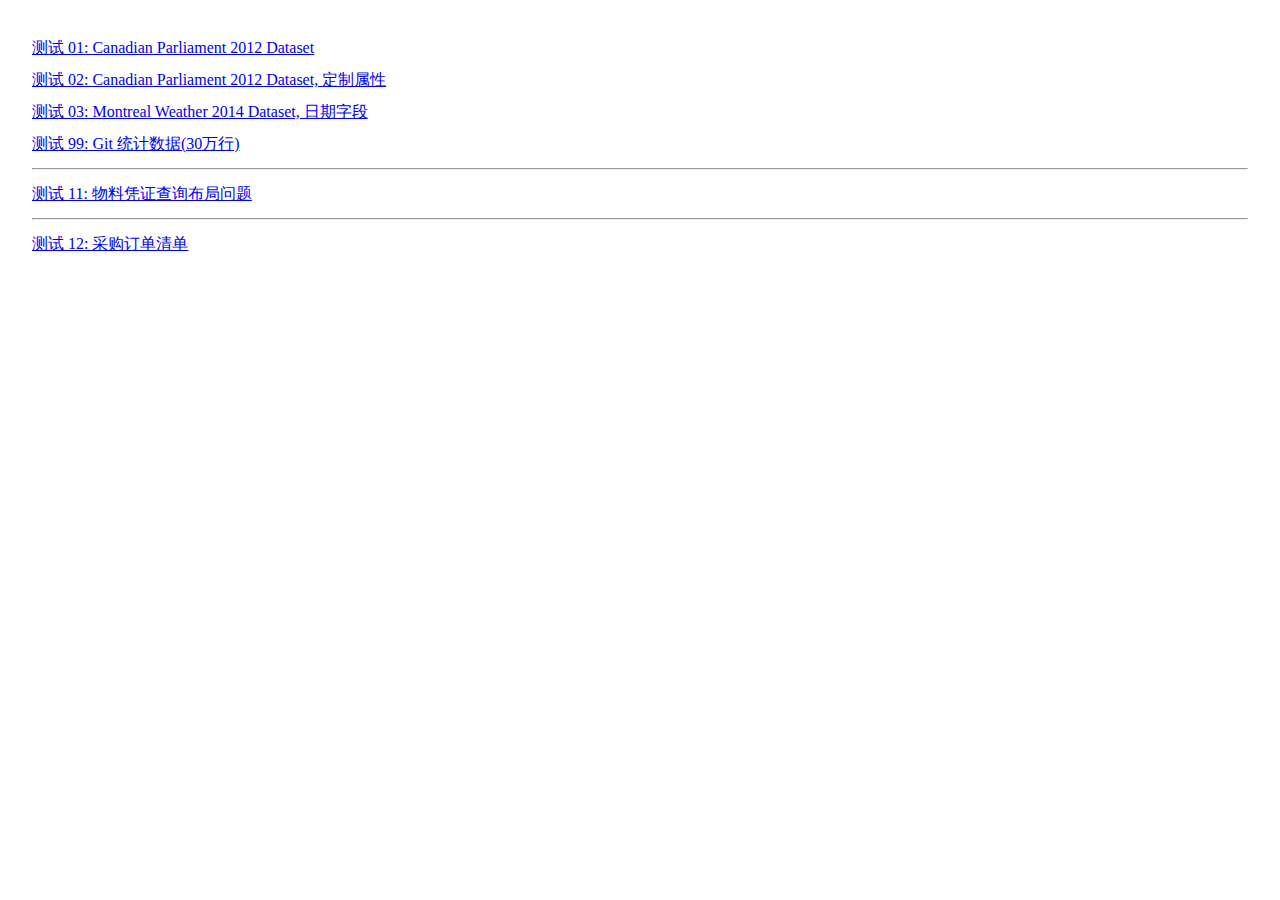
<file: index.html>
<!DOCTYPE html>
<html>
  <head>
    <meta http-equiv="X-UA-Compatible" content="IE=edge" />
    <title>透视表测试 ...</title>
    <meta http-equiv="Content-type" content="text/html; charset=utf-8" />
    
    <script type="text/javascript" src="./app/opener.js" charset="utf-8"></script>
    
    <style>
      body {
        font-family: Verdana;
        font-size: 16px;
        line-height: 32px;
        margin: 32px;
      }
    </style>
    
    <script>
	window._doTest01 = function(){
		PivotTable.open("./app", { 
			fileUrl: "../test-data/mps.csv",	/*注意: 这里需要与 app.html 对应的相对路径*/
			tableKey: "Test01",
			tableCaption: "Canadian Parliament 2012 Dataset"
		});
	};
	window._doTest02 = function(){
		PivotTable.open("./app", { 
			fileUrl: "../test-data/mps.csv",	/*注意: 这里需要与 app.html 对应的相对路径*/
			tableKey: "Test02",
			tableCaption: "Canadian Parliament 2012 Dataset",
			attributes: {
				renderer: "Heatmap",
				fields: {cols: ["Gender"], rows: ["Province", "Party"]},
				aggregator: {name: "平均值", vals: ["Age"]}
			}
		});
	};
	window._doTest03 = function(){
		PivotTable.open("./app", { 
			fileUrl: "../test-data/montreal_2014.csv",	/*注意: 这里需要与 app.html 对应的相对路径*/
			tableKey: "Test03",
			tableCaption: "Montreal Weather 2014 Dataset",
			attributes: {
				dateFields: ["Date"],
				renderer: "Heatmap",
				fields: {cols: ["Date@季度"], rows: ["Date@年"]},
				// fields: {cols: [], rows: []},
				aggregator: {
					name: "平均值",
					vals: ["Min Temp (C)", "Max Temp (C)"]
				},
				decimalFields:["Max Temp (C)", "Min Temp (C)", "Mean Temp (C)", "Total Rain (mm)", "Total Snow (cm)"]
				// aggregator: {name: "求和", vals: ["Min Temp (C)", "Max Temp (C)"]}
			}
		});
	};

	window._doTest11 = function(){
		PivotTable.open("./app", { 
			fileUrl: "../test-data/test11.csv",	/*注意: 这里需要与 app.html 对应的相对路径*/888
			tableKey: "Test11",
			tableCaption: "物料凭证查询布局问题",
			attributes: {
				renderer: "Table",
				fields: {cols: ["物料组", "方向"], rows: ["移动类型"]},
				aggregator: {name: "Sum", vals: ["物料", "方向"]}
			}			
		});
	};

	window._doTest99 = function(){
		PivotTable.open("./app", { 
			fileUrl: "../test-data/git-stat.csv",	/*注意: 这里需要与 app.html 对应的相对路径*/
			tableKey: "Test99",
			tableCaption: "Git 统计数据(30万行)",
			attributes: {
				dateFields: ["提交时间"],
				renderer: "Heatmap",
				fields: {cols: ["提交时间@星期"], rows: ["提交时间@年", "产品", "Repo"]},
				aggregator: {name: "Sum", vals: ["工作量", "文件数"]},
				decimalFields:[{name: "工作量", fmt: "0.000"}, {name: "文件数", fmt: "0.00"}],
				loadLastConfig: false
			}			
		});
	};
	
		window._doTest12 = function(){
		PivotTable.open("./app", { 
			fileUrl: "../test-data/test12.csv",	/*注意: 这里需要与 app.html 对应的相对路径*/
			tableKey: "Test12",
			tableCaption: "采购订单清单",
			attributes: {
				renderer: "Table",
				fields: {cols: ["单据状态"], rows: ["单据类型","工厂"]},
				aggregator: {name: "Sum", vals: []},
				decimalFields:[{name: "QTYIn", fmt: "0.0"}, {name: "收货金额", fmt: "0.0000"}]
				// decimalFields:["QTYIn", {name: "收货金额", fmt: "0.00"}]
				// decimalFields:["QTYIn", {name: "收货金额"}]
				// decimalFields:["QTYIn", "MoneyIn"]
				// decimalFields:[{name: "收货数量", fmt: "0.000"}, {name: "收货金额", fmt: "0.00"}]
				// decimalFields:["收货数量", "收货金额"]
			}
		});
	};
	</script>
  </head>
  <body>
    <a href="javascript:_doTest01()">测试 01: Canadian Parliament 2012 Dataset</a><br/>
    <a href="javascript:_doTest02()">测试 02: Canadian Parliament 2012 Dataset, 定制属性</a><br/>
    <a href="javascript:_doTest03()">测试 03: Montreal Weather 2014 Dataset, 日期字段</a><br/>
	<a href="javascript:_doTest99()">测试 99: Git 统计数据(30万行)</a><br/>
    <hr/>
    <a href="javascript:_doTest11()">测试 11: 物料凭证查询布局问题</a><br/>
    <hr/>
	<a href="javascript:_doTest12()">测试 12: 采购订单清单</a><br/>
  </body>
</html>
</file>
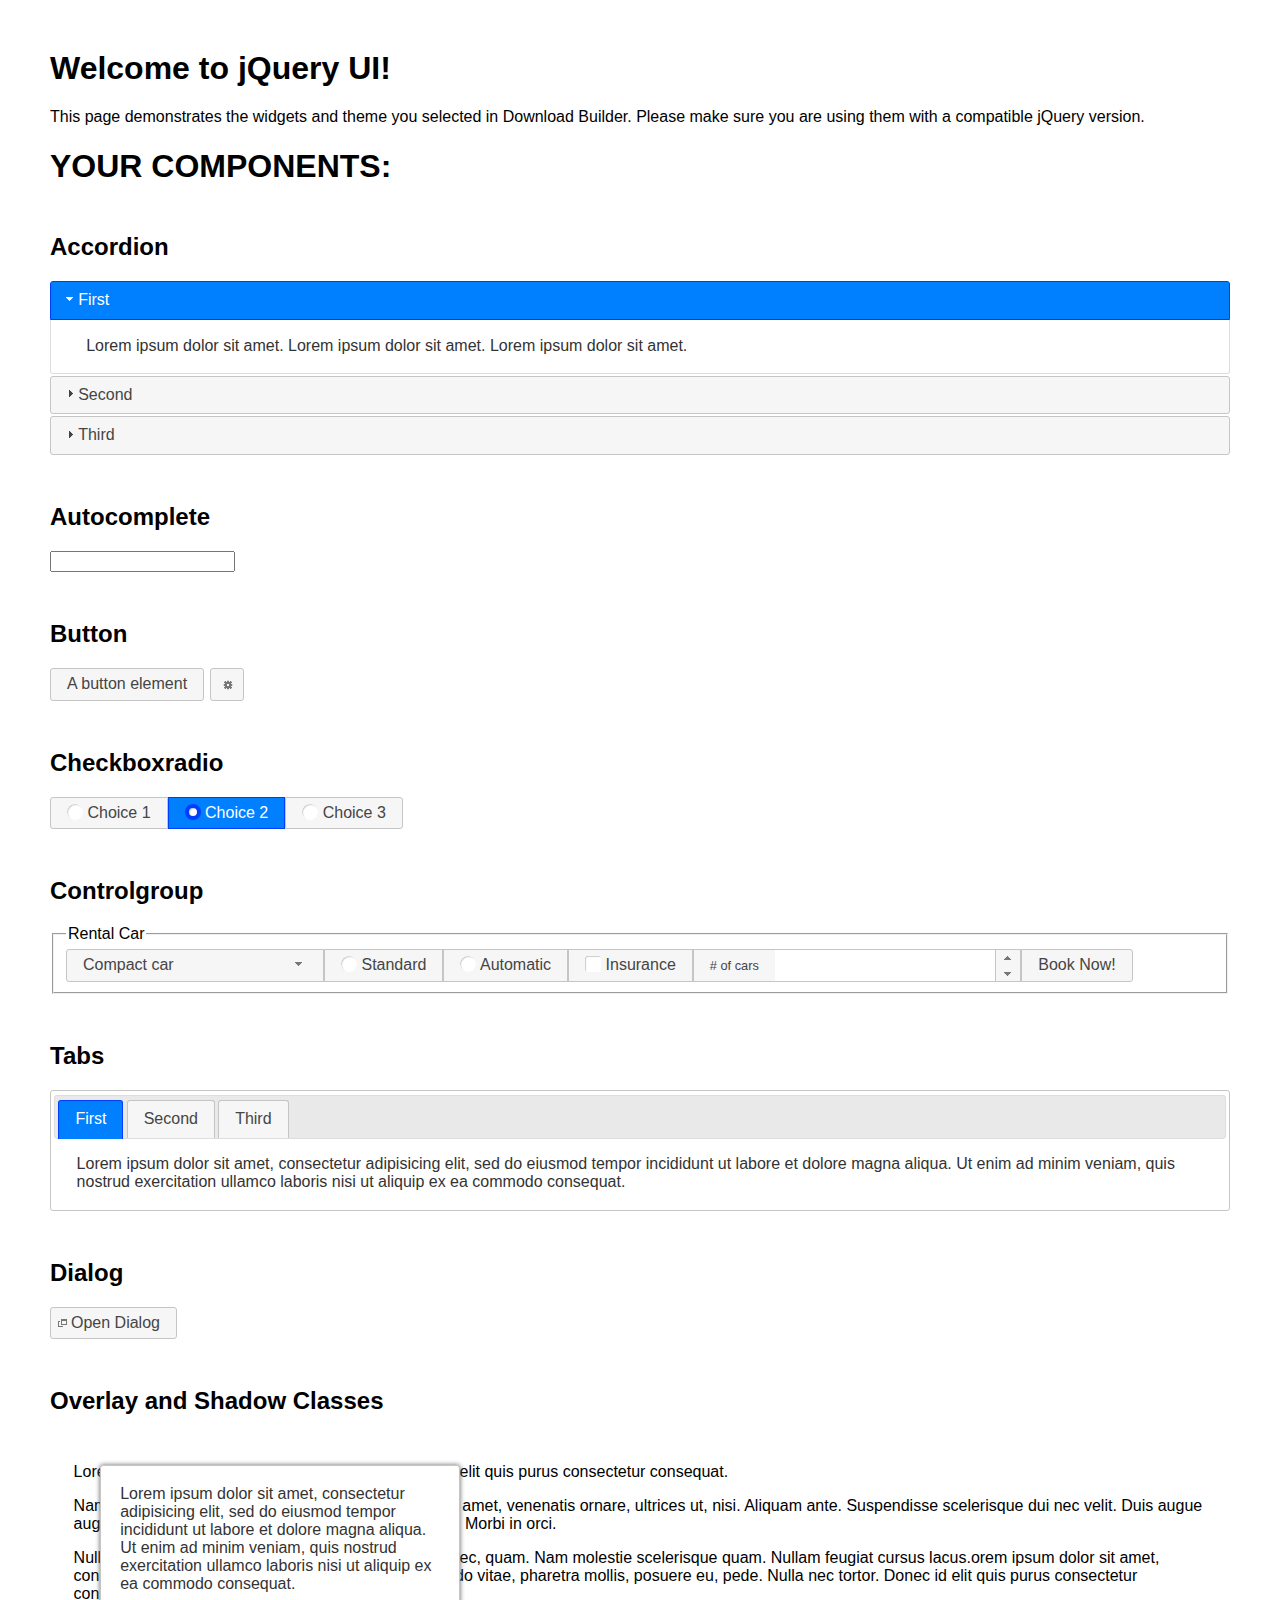
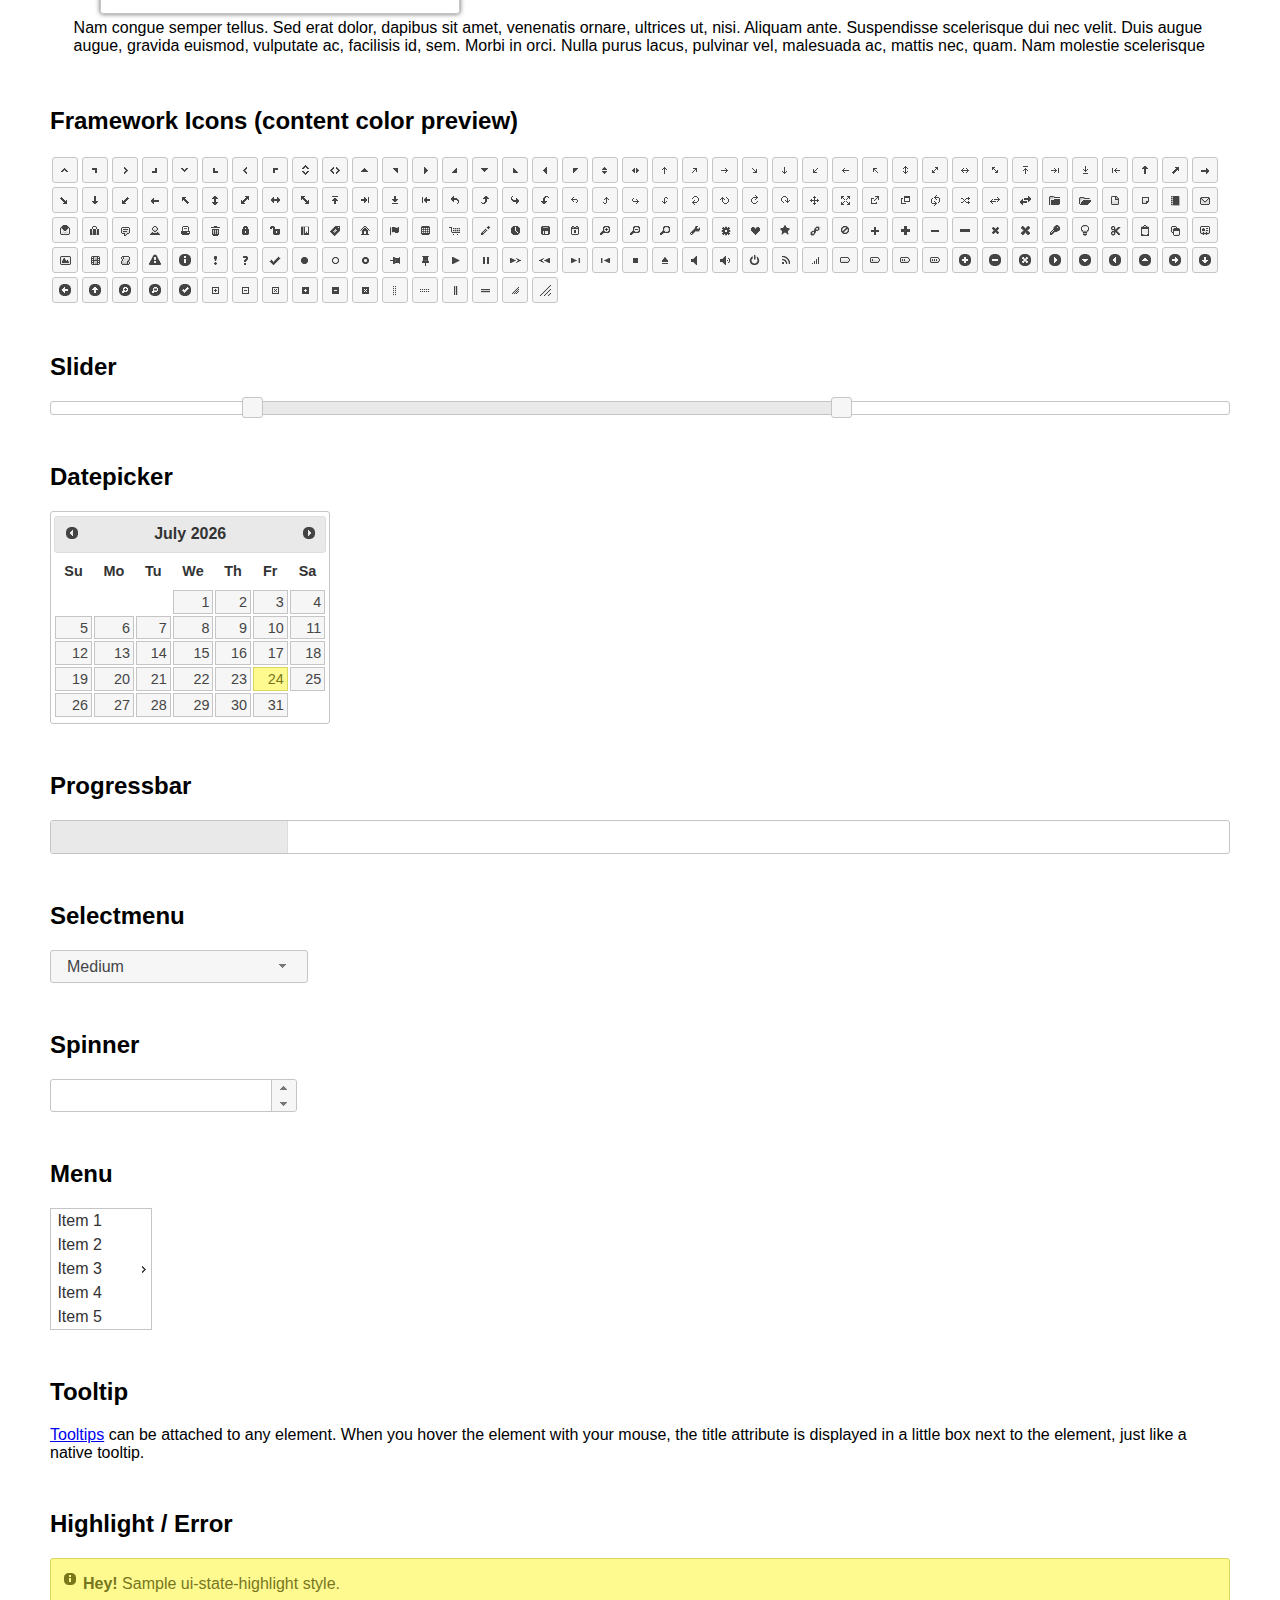
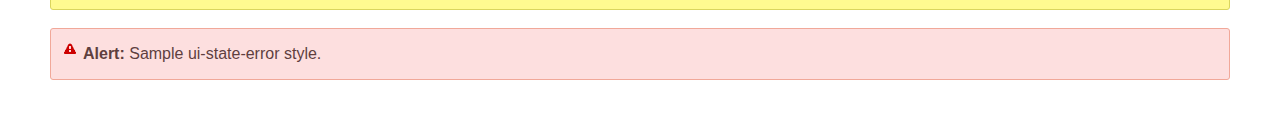
<file: libs/jquery-ui-1.12.1/index.html>
<!doctype html>
<html lang="us">
<head>
	<meta charset="utf-8">
	<title>jQuery UI Example Page</title>
	<link href="jquery-ui.css" rel="stylesheet">
	<style>
	body{
		font-family: "Trebuchet MS", sans-serif;
		margin: 50px;
	}
	.demoHeaders {
		margin-top: 2em;
	}
	#dialog-link {
		padding: .4em 1em .4em 20px;
		text-decoration: none;
		position: relative;
	}
	#dialog-link span.ui-icon {
		margin: 0 5px 0 0;
		position: absolute;
		left: .2em;
		top: 50%;
		margin-top: -8px;
	}
	#icons {
		margin: 0;
		padding: 0;
	}
	#icons li {
		margin: 2px;
		position: relative;
		padding: 4px 0;
		cursor: pointer;
		float: left;
		list-style: none;
	}
	#icons span.ui-icon {
		float: left;
		margin: 0 4px;
	}
	.fakewindowcontain .ui-widget-overlay {
		position: absolute;
	}
	select {
		width: 200px;
	}
	</style>
</head>
<body>

<h1>Welcome to jQuery UI!</h1>

<div class="ui-widget">
	<p>This page demonstrates the widgets and theme you selected in Download Builder. Please make sure you are using them with a compatible jQuery version.</p>
</div>

<h1>YOUR COMPONENTS:</h1>


<!-- Accordion -->
<h2 class="demoHeaders">Accordion</h2>
<div id="accordion">
	<h3>First</h3>
	<div>Lorem ipsum dolor sit amet. Lorem ipsum dolor sit amet. Lorem ipsum dolor sit amet.</div>
	<h3>Second</h3>
	<div>Phasellus mattis tincidunt nibh.</div>
	<h3>Third</h3>
	<div>Nam dui erat, auctor a, dignissim quis.</div>
</div>



<!-- Autocomplete -->
<h2 class="demoHeaders">Autocomplete</h2>
<div>
	<input id="autocomplete" title="type &quot;a&quot;">
</div>



<!-- Button -->
<h2 class="demoHeaders">Button</h2>
<button id="button">A button element</button>
<button id="button-icon">An icon-only button</button>



<!-- Checkboxradio -->
<h2 class="demoHeaders">Checkboxradio</h2>
<form style="margin-top: 1em;">
	<div id="radioset">
		<input type="radio" id="radio1" name="radio"><label for="radio1">Choice 1</label>
		<input type="radio" id="radio2" name="radio" checked="checked"><label for="radio2">Choice 2</label>
		<input type="radio" id="radio3" name="radio"><label for="radio3">Choice 3</label>
	</div>
</form>



<!-- Controlgroup -->
<h2 class="demoHeaders">Controlgroup</h2>
<fieldset>
	<legend>Rental Car</legend>
	<div id="controlgroup">
		<select id="car-type">
			<option>Compact car</option>
			<option>Midsize car</option>
			<option>Full size car</option>
			<option>SUV</option>
			<option>Luxury</option>
			<option>Truck</option>
			<option>Van</option>
		</select>
		<label for="transmission-standard">Standard</label>
		<input type="radio" name="transmission" id="transmission-standard">
		<label for="transmission-automatic">Automatic</label>
		<input type="radio" name="transmission" id="transmission-automatic">
		<label for="insurance">Insurance</label>
		<input type="checkbox" name="insurance" id="insurance">
		<label for="horizontal-spinner" class="ui-controlgroup-label"># of cars</label>
		<input id="horizontal-spinner" class="ui-spinner-input">
		<button>Book Now!</button>
	</div>
</fieldset>



<!-- Tabs -->
<h2 class="demoHeaders">Tabs</h2>
<div id="tabs">
	<ul>
		<li><a href="#tabs-1">First</a></li>
		<li><a href="#tabs-2">Second</a></li>
		<li><a href="#tabs-3">Third</a></li>
	</ul>
	<div id="tabs-1">Lorem ipsum dolor sit amet, consectetur adipisicing elit, sed do eiusmod tempor incididunt ut labore et dolore magna aliqua. Ut enim ad minim veniam, quis nostrud exercitation ullamco laboris nisi ut aliquip ex ea commodo consequat.</div>
	<div id="tabs-2">Phasellus mattis tincidunt nibh. Cras orci urna, blandit id, pretium vel, aliquet ornare, felis. Maecenas scelerisque sem non nisl. Fusce sed lorem in enim dictum bibendum.</div>
	<div id="tabs-3">Nam dui erat, auctor a, dignissim quis, sollicitudin eu, felis. Pellentesque nisi urna, interdum eget, sagittis et, consequat vestibulum, lacus. Mauris porttitor ullamcorper augue.</div>
</div>



<h2 class="demoHeaders">Dialog</h2>
<p>
	<button id="dialog-link" class="ui-button ui-corner-all ui-widget">
		<span class="ui-icon ui-icon-newwin"></span>Open Dialog
	</button>
</p>

<h2 class="demoHeaders">Overlay and Shadow Classes</h2>
<div style="position: relative; width: 96%; height: 200px; padding:1% 2%; overflow:hidden;" class="fakewindowcontain">
	<p>Lorem ipsum dolor sit amet,  Nulla nec tortor. Donec id elit quis purus consectetur consequat. </p><p>Nam congue semper tellus. Sed erat dolor, dapibus sit amet, venenatis ornare, ultrices ut, nisi. Aliquam ante. Suspendisse scelerisque dui nec velit. Duis augue augue, gravida euismod, vulputate ac, facilisis id, sem. Morbi in orci. </p><p>Nulla purus lacus, pulvinar vel, malesuada ac, mattis nec, quam. Nam molestie scelerisque quam. Nullam feugiat cursus lacus.orem ipsum dolor sit amet, consectetur adipiscing elit. Donec libero risus, commodo vitae, pharetra mollis, posuere eu, pede. Nulla nec tortor. Donec id elit quis purus consectetur consequat. </p><p>Nam congue semper tellus. Sed erat dolor, dapibus sit amet, venenatis ornare, ultrices ut, nisi. Aliquam ante. Suspendisse scelerisque dui nec velit. Duis augue augue, gravida euismod, vulputate ac, facilisis id, sem. Morbi in orci. Nulla purus lacus, pulvinar vel, malesuada ac, mattis nec, quam. Nam molestie scelerisque quam. </p><p>Nullam feugiat cursus lacus.orem ipsum dolor sit amet, consectetur adipiscing elit. Donec libero risus, commodo vitae, pharetra mollis, posuere eu, pede. Nulla nec tortor. Donec id elit quis purus consectetur consequat. Nam congue semper tellus. Sed erat dolor, dapibus sit amet, venenatis ornare, ultrices ut, nisi. Aliquam ante. </p><p>Suspendisse scelerisque dui nec velit. Duis augue augue, gravida euismod, vulputate ac, facilisis id, sem. Morbi in orci. Nulla purus lacus, pulvinar vel, malesuada ac, mattis nec, quam. Nam molestie scelerisque quam. Nullam feugiat cursus lacus.orem ipsum dolor sit amet, consectetur adipiscing elit. Donec libero risus, commodo vitae, pharetra mollis, posuere eu, pede. Nulla nec tortor. Donec id elit quis purus consectetur consequat. Nam congue semper tellus. Sed erat dolor, dapibus sit amet, venenatis ornare, ultrices ut, nisi. </p>

	<!-- ui-dialog -->
	<div class="ui-widget-overlay ui-front"></div>
	<div style="position: absolute; width: 320px; left: 50px; top: 30px; padding: 1.2em" class="ui-widget ui-front ui-widget-content ui-corner-all ui-widget-shadow">
		Lorem ipsum dolor sit amet, consectetur adipisicing elit, sed do eiusmod tempor incididunt ut labore et dolore magna aliqua. Ut enim ad minim veniam, quis nostrud exercitation ullamco laboris nisi ut aliquip ex ea commodo consequat.
	</div>

</div>

<!-- ui-dialog -->
<div id="dialog" title="Dialog Title">
	<p>Lorem ipsum dolor sit amet, consectetur adipisicing elit, sed do eiusmod tempor incididunt ut labore et dolore magna aliqua. Ut enim ad minim veniam, quis nostrud exercitation ullamco laboris nisi ut aliquip ex ea commodo consequat.</p>
</div>



<h2 class="demoHeaders">Framework Icons (content color preview)</h2>
<ul id="icons" class="ui-widget ui-helper-clearfix">
	<li class="ui-state-default ui-corner-all" title=".ui-icon-caret-1-n"><span class="ui-icon ui-icon-caret-1-n"></span></li>
	<li class="ui-state-default ui-corner-all" title=".ui-icon-caret-1-ne"><span class="ui-icon ui-icon-caret-1-ne"></span></li>
	<li class="ui-state-default ui-corner-all" title=".ui-icon-caret-1-e"><span class="ui-icon ui-icon-caret-1-e"></span></li>
	<li class="ui-state-default ui-corner-all" title=".ui-icon-caret-1-se"><span class="ui-icon ui-icon-caret-1-se"></span></li>
	<li class="ui-state-default ui-corner-all" title=".ui-icon-caret-1-s"><span class="ui-icon ui-icon-caret-1-s"></span></li>
	<li class="ui-state-default ui-corner-all" title=".ui-icon-caret-1-sw"><span class="ui-icon ui-icon-caret-1-sw"></span></li>
	<li class="ui-state-default ui-corner-all" title=".ui-icon-caret-1-w"><span class="ui-icon ui-icon-caret-1-w"></span></li>
	<li class="ui-state-default ui-corner-all" title=".ui-icon-caret-1-nw"><span class="ui-icon ui-icon-caret-1-nw"></span></li>
	<li class="ui-state-default ui-corner-all" title=".ui-icon-caret-2-n-s"><span class="ui-icon ui-icon-caret-2-n-s"></span></li>
	<li class="ui-state-default ui-corner-all" title=".ui-icon-caret-2-e-w"><span class="ui-icon ui-icon-caret-2-e-w"></span></li>
	<li class="ui-state-default ui-corner-all" title=".ui-icon-triangle-1-n"><span class="ui-icon ui-icon-triangle-1-n"></span></li>
	<li class="ui-state-default ui-corner-all" title=".ui-icon-triangle-1-ne"><span class="ui-icon ui-icon-triangle-1-ne"></span></li>
	<li class="ui-state-default ui-corner-all" title=".ui-icon-triangle-1-e"><span class="ui-icon ui-icon-triangle-1-e"></span></li>
	<li class="ui-state-default ui-corner-all" title=".ui-icon-triangle-1-se"><span class="ui-icon ui-icon-triangle-1-se"></span></li>
	<li class="ui-state-default ui-corner-all" title=".ui-icon-triangle-1-s"><span class="ui-icon ui-icon-triangle-1-s"></span></li>
	<li class="ui-state-default ui-corner-all" title=".ui-icon-triangle-1-sw"><span class="ui-icon ui-icon-triangle-1-sw"></span></li>
	<li class="ui-state-default ui-corner-all" title=".ui-icon-triangle-1-w"><span class="ui-icon ui-icon-triangle-1-w"></span></li>
	<li class="ui-state-default ui-corner-all" title=".ui-icon-triangle-1-nw"><span class="ui-icon ui-icon-triangle-1-nw"></span></li>
	<li class="ui-state-default ui-corner-all" title=".ui-icon-triangle-2-n-s"><span class="ui-icon ui-icon-triangle-2-n-s"></span></li>
	<li class="ui-state-default ui-corner-all" title=".ui-icon-triangle-2-e-w"><span class="ui-icon ui-icon-triangle-2-e-w"></span></li>
	<li class="ui-state-default ui-corner-all" title=".ui-icon-arrow-1-n"><span class="ui-icon ui-icon-arrow-1-n"></span></li>
	<li class="ui-state-default ui-corner-all" title=".ui-icon-arrow-1-ne"><span class="ui-icon ui-icon-arrow-1-ne"></span></li>
	<li class="ui-state-default ui-corner-all" title=".ui-icon-arrow-1-e"><span class="ui-icon ui-icon-arrow-1-e"></span></li>
	<li class="ui-state-default ui-corner-all" title=".ui-icon-arrow-1-se"><span class="ui-icon ui-icon-arrow-1-se"></span></li>
	<li class="ui-state-default ui-corner-all" title=".ui-icon-arrow-1-s"><span class="ui-icon ui-icon-arrow-1-s"></span></li>
	<li class="ui-state-default ui-corner-all" title=".ui-icon-arrow-1-sw"><span class="ui-icon ui-icon-arrow-1-sw"></span></li>
	<li class="ui-state-default ui-corner-all" title=".ui-icon-arrow-1-w"><span class="ui-icon ui-icon-arrow-1-w"></span></li>
	<li class="ui-state-default ui-corner-all" title=".ui-icon-arrow-1-nw"><span class="ui-icon ui-icon-arrow-1-nw"></span></li>
	<li class="ui-state-default ui-corner-all" title=".ui-icon-arrow-2-n-s"><span class="ui-icon ui-icon-arrow-2-n-s"></span></li>
	<li class="ui-state-default ui-corner-all" title=".ui-icon-arrow-2-ne-sw"><span class="ui-icon ui-icon-arrow-2-ne-sw"></span></li>
	<li class="ui-state-default ui-corner-all" title=".ui-icon-arrow-2-e-w"><span class="ui-icon ui-icon-arrow-2-e-w"></span></li>
	<li class="ui-state-default ui-corner-all" title=".ui-icon-arrow-2-se-nw"><span class="ui-icon ui-icon-arrow-2-se-nw"></span></li>
	<li class="ui-state-default ui-corner-all" title=".ui-icon-arrowstop-1-n"><span class="ui-icon ui-icon-arrowstop-1-n"></span></li>
	<li class="ui-state-default ui-corner-all" title=".ui-icon-arrowstop-1-e"><span class="ui-icon ui-icon-arrowstop-1-e"></span></li>
	<li class="ui-state-default ui-corner-all" title=".ui-icon-arrowstop-1-s"><span class="ui-icon ui-icon-arrowstop-1-s"></span></li>
	<li class="ui-state-default ui-corner-all" title=".ui-icon-arrowstop-1-w"><span class="ui-icon ui-icon-arrowstop-1-w"></span></li>
	<li class="ui-state-default ui-corner-all" title=".ui-icon-arrowthick-1-n"><span class="ui-icon ui-icon-arrowthick-1-n"></span></li>
	<li class="ui-state-default ui-corner-all" title=".ui-icon-arrowthick-1-ne"><span class="ui-icon ui-icon-arrowthick-1-ne"></span></li>
	<li class="ui-state-default ui-corner-all" title=".ui-icon-arrowthick-1-e"><span class="ui-icon ui-icon-arrowthick-1-e"></span></li>
	<li class="ui-state-default ui-corner-all" title=".ui-icon-arrowthick-1-se"><span class="ui-icon ui-icon-arrowthick-1-se"></span></li>
	<li class="ui-state-default ui-corner-all" title=".ui-icon-arrowthick-1-s"><span class="ui-icon ui-icon-arrowthick-1-s"></span></li>
	<li class="ui-state-default ui-corner-all" title=".ui-icon-arrowthick-1-sw"><span class="ui-icon ui-icon-arrowthick-1-sw"></span></li>
	<li class="ui-state-default ui-corner-all" title=".ui-icon-arrowthick-1-w"><span class="ui-icon ui-icon-arrowthick-1-w"></span></li>
	<li class="ui-state-default ui-corner-all" title=".ui-icon-arrowthick-1-nw"><span class="ui-icon ui-icon-arrowthick-1-nw"></span></li>
	<li class="ui-state-default ui-corner-all" title=".ui-icon-arrowthick-2-n-s"><span class="ui-icon ui-icon-arrowthick-2-n-s"></span></li>
	<li class="ui-state-default ui-corner-all" title=".ui-icon-arrowthick-2-ne-sw"><span class="ui-icon ui-icon-arrowthick-2-ne-sw"></span></li>
	<li class="ui-state-default ui-corner-all" title=".ui-icon-arrowthick-2-e-w"><span class="ui-icon ui-icon-arrowthick-2-e-w"></span></li>
	<li class="ui-state-default ui-corner-all" title=".ui-icon-arrowthick-2-se-nw"><span class="ui-icon ui-icon-arrowthick-2-se-nw"></span></li>
	<li class="ui-state-default ui-corner-all" title=".ui-icon-arrowthickstop-1-n"><span class="ui-icon ui-icon-arrowthickstop-1-n"></span></li>
	<li class="ui-state-default ui-corner-all" title=".ui-icon-arrowthickstop-1-e"><span class="ui-icon ui-icon-arrowthickstop-1-e"></span></li>
	<li class="ui-state-default ui-corner-all" title=".ui-icon-arrowthickstop-1-s"><span class="ui-icon ui-icon-arrowthickstop-1-s"></span></li>
	<li class="ui-state-default ui-corner-all" title=".ui-icon-arrowthickstop-1-w"><span class="ui-icon ui-icon-arrowthickstop-1-w"></span></li>
	<li class="ui-state-default ui-corner-all" title=".ui-icon-arrowreturnthick-1-w"><span class="ui-icon ui-icon-arrowreturnthick-1-w"></span></li>
	<li class="ui-state-default ui-corner-all" title=".ui-icon-arrowreturnthick-1-n"><span class="ui-icon ui-icon-arrowreturnthick-1-n"></span></li>
	<li class="ui-state-default ui-corner-all" title=".ui-icon-arrowreturnthick-1-e"><span class="ui-icon ui-icon-arrowreturnthick-1-e"></span></li>
	<li class="ui-state-default ui-corner-all" title=".ui-icon-arrowreturnthick-1-s"><span class="ui-icon ui-icon-arrowreturnthick-1-s"></span></li>
	<li class="ui-state-default ui-corner-all" title=".ui-icon-arrowreturn-1-w"><span class="ui-icon ui-icon-arrowreturn-1-w"></span></li>
	<li class="ui-state-default ui-corner-all" title=".ui-icon-arrowreturn-1-n"><span class="ui-icon ui-icon-arrowreturn-1-n"></span></li>
	<li class="ui-state-default ui-corner-all" title=".ui-icon-arrowreturn-1-e"><span class="ui-icon ui-icon-arrowreturn-1-e"></span></li>
	<li class="ui-state-default ui-corner-all" title=".ui-icon-arrowreturn-1-s"><span class="ui-icon ui-icon-arrowreturn-1-s"></span></li>
	<li class="ui-state-default ui-corner-all" title=".ui-icon-arrowrefresh-1-w"><span class="ui-icon ui-icon-arrowrefresh-1-w"></span></li>
	<li class="ui-state-default ui-corner-all" title=".ui-icon-arrowrefresh-1-n"><span class="ui-icon ui-icon-arrowrefresh-1-n"></span></li>
	<li class="ui-state-default ui-corner-all" title=".ui-icon-arrowrefresh-1-e"><span class="ui-icon ui-icon-arrowrefresh-1-e"></span></li>
	<li class="ui-state-default ui-corner-all" title=".ui-icon-arrowrefresh-1-s"><span class="ui-icon ui-icon-arrowrefresh-1-s"></span></li>
	<li class="ui-state-default ui-corner-all" title=".ui-icon-arrow-4"><span class="ui-icon ui-icon-arrow-4"></span></li>
	<li class="ui-state-default ui-corner-all" title=".ui-icon-arrow-4-diag"><span class="ui-icon ui-icon-arrow-4-diag"></span></li>
	<li class="ui-state-default ui-corner-all" title=".ui-icon-extlink"><span class="ui-icon ui-icon-extlink"></span></li>
	<li class="ui-state-default ui-corner-all" title=".ui-icon-newwin"><span class="ui-icon ui-icon-newwin"></span></li>
	<li class="ui-state-default ui-corner-all" title=".ui-icon-refresh"><span class="ui-icon ui-icon-refresh"></span></li>
	<li class="ui-state-default ui-corner-all" title=".ui-icon-shuffle"><span class="ui-icon ui-icon-shuffle"></span></li>
	<li class="ui-state-default ui-corner-all" title=".ui-icon-transfer-e-w"><span class="ui-icon ui-icon-transfer-e-w"></span></li>
	<li class="ui-state-default ui-corner-all" title=".ui-icon-transferthick-e-w"><span class="ui-icon ui-icon-transferthick-e-w"></span></li>
	<li class="ui-state-default ui-corner-all" title=".ui-icon-folder-collapsed"><span class="ui-icon ui-icon-folder-collapsed"></span></li>
	<li class="ui-state-default ui-corner-all" title=".ui-icon-folder-open"><span class="ui-icon ui-icon-folder-open"></span></li>
	<li class="ui-state-default ui-corner-all" title=".ui-icon-document"><span class="ui-icon ui-icon-document"></span></li>
	<li class="ui-state-default ui-corner-all" title=".ui-icon-document-b"><span class="ui-icon ui-icon-document-b"></span></li>
	<li class="ui-state-default ui-corner-all" title=".ui-icon-note"><span class="ui-icon ui-icon-note"></span></li>
	<li class="ui-state-default ui-corner-all" title=".ui-icon-mail-closed"><span class="ui-icon ui-icon-mail-closed"></span></li>
	<li class="ui-state-default ui-corner-all" title=".ui-icon-mail-open"><span class="ui-icon ui-icon-mail-open"></span></li>
	<li class="ui-state-default ui-corner-all" title=".ui-icon-suitcase"><span class="ui-icon ui-icon-suitcase"></span></li>
	<li class="ui-state-default ui-corner-all" title=".ui-icon-comment"><span class="ui-icon ui-icon-comment"></span></li>
	<li class="ui-state-default ui-corner-all" title=".ui-icon-person"><span class="ui-icon ui-icon-person"></span></li>
	<li class="ui-state-default ui-corner-all" title=".ui-icon-print"><span class="ui-icon ui-icon-print"></span></li>
	<li class="ui-state-default ui-corner-all" title=".ui-icon-trash"><span class="ui-icon ui-icon-trash"></span></li>
	<li class="ui-state-default ui-corner-all" title=".ui-icon-locked"><span class="ui-icon ui-icon-locked"></span></li>
	<li class="ui-state-default ui-corner-all" title=".ui-icon-unlocked"><span class="ui-icon ui-icon-unlocked"></span></li>
	<li class="ui-state-default ui-corner-all" title=".ui-icon-bookmark"><span class="ui-icon ui-icon-bookmark"></span></li>
	<li class="ui-state-default ui-corner-all" title=".ui-icon-tag"><span class="ui-icon ui-icon-tag"></span></li>
	<li class="ui-state-default ui-corner-all" title=".ui-icon-home"><span class="ui-icon ui-icon-home"></span></li>
	<li class="ui-state-default ui-corner-all" title=".ui-icon-flag"><span class="ui-icon ui-icon-flag"></span></li>
	<li class="ui-state-default ui-corner-all" title=".ui-icon-calculator"><span class="ui-icon ui-icon-calculator"></span></li>
	<li class="ui-state-default ui-corner-all" title=".ui-icon-cart"><span class="ui-icon ui-icon-cart"></span></li>
	<li class="ui-state-default ui-corner-all" title=".ui-icon-pencil"><span class="ui-icon ui-icon-pencil"></span></li>
	<li class="ui-state-default ui-corner-all" title=".ui-icon-clock"><span class="ui-icon ui-icon-clock"></span></li>
	<li class="ui-state-default ui-corner-all" title=".ui-icon-disk"><span class="ui-icon ui-icon-disk"></span></li>
	<li class="ui-state-default ui-corner-all" title=".ui-icon-calendar"><span class="ui-icon ui-icon-calendar"></span></li>
	<li class="ui-state-default ui-corner-all" title=".ui-icon-zoomin"><span class="ui-icon ui-icon-zoomin"></span></li>
	<li class="ui-state-default ui-corner-all" title=".ui-icon-zoomout"><span class="ui-icon ui-icon-zoomout"></span></li>
	<li class="ui-state-default ui-corner-all" title=".ui-icon-search"><span class="ui-icon ui-icon-search"></span></li>
	<li class="ui-state-default ui-corner-all" title=".ui-icon-wrench"><span class="ui-icon ui-icon-wrench"></span></li>
	<li class="ui-state-default ui-corner-all" title=".ui-icon-gear"><span class="ui-icon ui-icon-gear"></span></li>
	<li class="ui-state-default ui-corner-all" title=".ui-icon-heart"><span class="ui-icon ui-icon-heart"></span></li>
	<li class="ui-state-default ui-corner-all" title=".ui-icon-star"><span class="ui-icon ui-icon-star"></span></li>
	<li class="ui-state-default ui-corner-all" title=".ui-icon-link"><span class="ui-icon ui-icon-link"></span></li>
	<li class="ui-state-default ui-corner-all" title=".ui-icon-cancel"><span class="ui-icon ui-icon-cancel"></span></li>
	<li class="ui-state-default ui-corner-all" title=".ui-icon-plus"><span class="ui-icon ui-icon-plus"></span></li>
	<li class="ui-state-default ui-corner-all" title=".ui-icon-plusthick"><span class="ui-icon ui-icon-plusthick"></span></li>
	<li class="ui-state-default ui-corner-all" title=".ui-icon-minus"><span class="ui-icon ui-icon-minus"></span></li>
	<li class="ui-state-default ui-corner-all" title=".ui-icon-minusthick"><span class="ui-icon ui-icon-minusthick"></span></li>
	<li class="ui-state-default ui-corner-all" title=".ui-icon-close"><span class="ui-icon ui-icon-close"></span></li>
	<li class="ui-state-default ui-corner-all" title=".ui-icon-closethick"><span class="ui-icon ui-icon-closethick"></span></li>
	<li class="ui-state-default ui-corner-all" title=".ui-icon-key"><span class="ui-icon ui-icon-key"></span></li>
	<li class="ui-state-default ui-corner-all" title=".ui-icon-lightbulb"><span class="ui-icon ui-icon-lightbulb"></span></li>
	<li class="ui-state-default ui-corner-all" title=".ui-icon-scissors"><span class="ui-icon ui-icon-scissors"></span></li>
	<li class="ui-state-default ui-corner-all" title=".ui-icon-clipboard"><span class="ui-icon ui-icon-clipboard"></span></li>
	<li class="ui-state-default ui-corner-all" title=".ui-icon-copy"><span class="ui-icon ui-icon-copy"></span></li>
	<li class="ui-state-default ui-corner-all" title=".ui-icon-contact"><span class="ui-icon ui-icon-contact"></span></li>
	<li class="ui-state-default ui-corner-all" title=".ui-icon-image"><span class="ui-icon ui-icon-image"></span></li>
	<li class="ui-state-default ui-corner-all" title=".ui-icon-video"><span class="ui-icon ui-icon-video"></span></li>
	<li class="ui-state-default ui-corner-all" title=".ui-icon-script"><span class="ui-icon ui-icon-script"></span></li>
	<li class="ui-state-default ui-corner-all" title=".ui-icon-alert"><span class="ui-icon ui-icon-alert"></span></li>
	<li class="ui-state-default ui-corner-all" title=".ui-icon-info"><span class="ui-icon ui-icon-info"></span></li>
	<li class="ui-state-default ui-corner-all" title=".ui-icon-notice"><span class="ui-icon ui-icon-notice"></span></li>
	<li class="ui-state-default ui-corner-all" title=".ui-icon-help"><span class="ui-icon ui-icon-help"></span></li>
	<li class="ui-state-default ui-corner-all" title=".ui-icon-check"><span class="ui-icon ui-icon-check"></span></li>
	<li class="ui-state-default ui-corner-all" title=".ui-icon-bullet"><span class="ui-icon ui-icon-bullet"></span></li>
	<li class="ui-state-default ui-corner-all" title=".ui-icon-radio-off"><span class="ui-icon ui-icon-radio-off"></span></li>
	<li class="ui-state-default ui-corner-all" title=".ui-icon-radio-on"><span class="ui-icon ui-icon-radio-on"></span></li>
	<li class="ui-state-default ui-corner-all" title=".ui-icon-pin-w"><span class="ui-icon ui-icon-pin-w"></span></li>
	<li class="ui-state-default ui-corner-all" title=".ui-icon-pin-s"><span class="ui-icon ui-icon-pin-s"></span></li>
	<li class="ui-state-default ui-corner-all" title=".ui-icon-play"><span class="ui-icon ui-icon-play"></span></li>
	<li class="ui-state-default ui-corner-all" title=".ui-icon-pause"><span class="ui-icon ui-icon-pause"></span></li>
	<li class="ui-state-default ui-corner-all" title=".ui-icon-seek-next"><span class="ui-icon ui-icon-seek-next"></span></li>
	<li class="ui-state-default ui-corner-all" title=".ui-icon-seek-prev"><span class="ui-icon ui-icon-seek-prev"></span></li>
	<li class="ui-state-default ui-corner-all" title=".ui-icon-seek-end"><span class="ui-icon ui-icon-seek-end"></span></li>
	<li class="ui-state-default ui-corner-all" title=".ui-icon-seek-first"><span class="ui-icon ui-icon-seek-first"></span></li>
	<li class="ui-state-default ui-corner-all" title=".ui-icon-stop"><span class="ui-icon ui-icon-stop"></span></li>
	<li class="ui-state-default ui-corner-all" title=".ui-icon-eject"><span class="ui-icon ui-icon-eject"></span></li>
	<li class="ui-state-default ui-corner-all" title=".ui-icon-volume-off"><span class="ui-icon ui-icon-volume-off"></span></li>
	<li class="ui-state-default ui-corner-all" title=".ui-icon-volume-on"><span class="ui-icon ui-icon-volume-on"></span></li>
	<li class="ui-state-default ui-corner-all" title=".ui-icon-power"><span class="ui-icon ui-icon-power"></span></li>
	<li class="ui-state-default ui-corner-all" title=".ui-icon-signal-diag"><span class="ui-icon ui-icon-signal-diag"></span></li>
	<li class="ui-state-default ui-corner-all" title=".ui-icon-signal"><span class="ui-icon ui-icon-signal"></span></li>
	<li class="ui-state-default ui-corner-all" title=".ui-icon-battery-0"><span class="ui-icon ui-icon-battery-0"></span></li>
	<li class="ui-state-default ui-corner-all" title=".ui-icon-battery-1"><span class="ui-icon ui-icon-battery-1"></span></li>
	<li class="ui-state-default ui-corner-all" title=".ui-icon-battery-2"><span class="ui-icon ui-icon-battery-2"></span></li>
	<li class="ui-state-default ui-corner-all" title=".ui-icon-battery-3"><span class="ui-icon ui-icon-battery-3"></span></li>
	<li class="ui-state-default ui-corner-all" title=".ui-icon-circle-plus"><span class="ui-icon ui-icon-circle-plus"></span></li>
	<li class="ui-state-default ui-corner-all" title=".ui-icon-circle-minus"><span class="ui-icon ui-icon-circle-minus"></span></li>
	<li class="ui-state-default ui-corner-all" title=".ui-icon-circle-close"><span class="ui-icon ui-icon-circle-close"></span></li>
	<li class="ui-state-default ui-corner-all" title=".ui-icon-circle-triangle-e"><span class="ui-icon ui-icon-circle-triangle-e"></span></li>
	<li class="ui-state-default ui-corner-all" title=".ui-icon-circle-triangle-s"><span class="ui-icon ui-icon-circle-triangle-s"></span></li>
	<li class="ui-state-default ui-corner-all" title=".ui-icon-circle-triangle-w"><span class="ui-icon ui-icon-circle-triangle-w"></span></li>
	<li class="ui-state-default ui-corner-all" title=".ui-icon-circle-triangle-n"><span class="ui-icon ui-icon-circle-triangle-n"></span></li>
	<li class="ui-state-default ui-corner-all" title=".ui-icon-circle-arrow-e"><span class="ui-icon ui-icon-circle-arrow-e"></span></li>
	<li class="ui-state-default ui-corner-all" title=".ui-icon-circle-arrow-s"><span class="ui-icon ui-icon-circle-arrow-s"></span></li>
	<li class="ui-state-default ui-corner-all" title=".ui-icon-circle-arrow-w"><span class="ui-icon ui-icon-circle-arrow-w"></span></li>
	<li class="ui-state-default ui-corner-all" title=".ui-icon-circle-arrow-n"><span class="ui-icon ui-icon-circle-arrow-n"></span></li>
	<li class="ui-state-default ui-corner-all" title=".ui-icon-circle-zoomin"><span class="ui-icon ui-icon-circle-zoomin"></span></li>
	<li class="ui-state-default ui-corner-all" title=".ui-icon-circle-zoomout"><span class="ui-icon ui-icon-circle-zoomout"></span></li>
	<li class="ui-state-default ui-corner-all" title=".ui-icon-circle-check"><span class="ui-icon ui-icon-circle-check"></span></li>
	<li class="ui-state-default ui-corner-all" title=".ui-icon-circlesmall-plus"><span class="ui-icon ui-icon-circlesmall-plus"></span></li>
	<li class="ui-state-default ui-corner-all" title=".ui-icon-circlesmall-minus"><span class="ui-icon ui-icon-circlesmall-minus"></span></li>
	<li class="ui-state-default ui-corner-all" title=".ui-icon-circlesmall-close"><span class="ui-icon ui-icon-circlesmall-close"></span></li>
	<li class="ui-state-default ui-corner-all" title=".ui-icon-squaresmall-plus"><span class="ui-icon ui-icon-squaresmall-plus"></span></li>
	<li class="ui-state-default ui-corner-all" title=".ui-icon-squaresmall-minus"><span class="ui-icon ui-icon-squaresmall-minus"></span></li>
	<li class="ui-state-default ui-corner-all" title=".ui-icon-squaresmall-close"><span class="ui-icon ui-icon-squaresmall-close"></span></li>
	<li class="ui-state-default ui-corner-all" title=".ui-icon-grip-dotted-vertical"><span class="ui-icon ui-icon-grip-dotted-vertical"></span></li>
	<li class="ui-state-default ui-corner-all" title=".ui-icon-grip-dotted-horizontal"><span class="ui-icon ui-icon-grip-dotted-horizontal"></span></li>
	<li class="ui-state-default ui-corner-all" title=".ui-icon-grip-solid-vertical"><span class="ui-icon ui-icon-grip-solid-vertical"></span></li>
	<li class="ui-state-default ui-corner-all" title=".ui-icon-grip-solid-horizontal"><span class="ui-icon ui-icon-grip-solid-horizontal"></span></li>
	<li class="ui-state-default ui-corner-all" title=".ui-icon-gripsmall-diagonal-se"><span class="ui-icon ui-icon-gripsmall-diagonal-se"></span></li>
	<li class="ui-state-default ui-corner-all" title=".ui-icon-grip-diagonal-se"><span class="ui-icon ui-icon-grip-diagonal-se"></span></li>
</ul>


<!-- Slider -->
<h2 class="demoHeaders">Slider</h2>
<div id="slider"></div>



<!-- Datepicker -->
<h2 class="demoHeaders">Datepicker</h2>
<div id="datepicker"></div>



<!-- Progressbar -->
<h2 class="demoHeaders">Progressbar</h2>
<div id="progressbar"></div>



<!-- Progressbar -->
<h2 class="demoHeaders">Selectmenu</h2>
<select id="selectmenu">
	<option>Slower</option>
	<option>Slow</option>
	<option selected="selected">Medium</option>
	<option>Fast</option>
	<option>Faster</option>
</select>



<!-- Spinner -->
<h2 class="demoHeaders">Spinner</h2>
<input id="spinner">



<!-- Menu -->
<h2 class="demoHeaders">Menu</h2>
<ul style="width:100px;" id="menu">
	<li><div>Item 1</div></li>
	<li><div>Item 2</div></li>
	<li><div>Item 3</div>
		<ul>
			<li><div>Item 3-1</div></li>
			<li><div>Item 3-2</div></li>
			<li><div>Item 3-3</div></li>
			<li><div>Item 3-4</div></li>
			<li><div>Item 3-5</div></li>
		</ul>
	</li>
	<li><div>Item 4</div></li>
	<li><div>Item 5</div></li>
</ul>



<!-- Tooltip -->
<h2 class="demoHeaders">Tooltip</h2>
<p id="tooltip">
	<a href="#" title="That&apos;s what this widget is">Tooltips</a> can be attached to any element. When you hover
the element with your mouse, the title attribute is displayed in a little box next to the element, just like a native tooltip.
</p>


<!-- Highlight / Error -->
<h2 class="demoHeaders">Highlight / Error</h2>
<div class="ui-widget">
	<div class="ui-state-highlight ui-corner-all" style="margin-top: 20px; padding: 0 .7em;">
		<p><span class="ui-icon ui-icon-info" style="float: left; margin-right: .3em;"></span>
		<strong>Hey!</strong> Sample ui-state-highlight style.</p>
	</div>
</div>
<br>
<div class="ui-widget">
	<div class="ui-state-error ui-corner-all" style="padding: 0 .7em;">
		<p><span class="ui-icon ui-icon-alert" style="float: left; margin-right: .3em;"></span>
		<strong>Alert:</strong> Sample ui-state-error style.</p>
	</div>
</div>

<script src="external/jquery/jquery.js"></script>
<script src="jquery-ui.js"></script>
<script>

$( "#accordion" ).accordion();



var availableTags = [
	"ActionScript",
	"AppleScript",
	"Asp",
	"BASIC",
	"C",
	"C++",
	"Clojure",
	"COBOL",
	"ColdFusion",
	"Erlang",
	"Fortran",
	"Groovy",
	"Haskell",
	"Java",
	"JavaScript",
	"Lisp",
	"Perl",
	"PHP",
	"Python",
	"Ruby",
	"Scala",
	"Scheme"
];
$( "#autocomplete" ).autocomplete({
	source: availableTags
});



$( "#button" ).button();
$( "#button-icon" ).button({
	icon: "ui-icon-gear",
	showLabel: false
});



$( "#radioset" ).buttonset();



$( "#controlgroup" ).controlgroup();



$( "#tabs" ).tabs();



$( "#dialog" ).dialog({
	autoOpen: false,
	width: 400,
	buttons: [
		{
			text: "Ok",
			click: function() {
				$( this ).dialog( "close" );
			}
		},
		{
			text: "Cancel",
			click: function() {
				$( this ).dialog( "close" );
			}
		}
	]
});

// Link to open the dialog
$( "#dialog-link" ).click(function( event ) {
	$( "#dialog" ).dialog( "open" );
	event.preventDefault();
});



$( "#datepicker" ).datepicker({
	inline: true
});



$( "#slider" ).slider({
	range: true,
	values: [ 17, 67 ]
});



$( "#progressbar" ).progressbar({
	value: 20
});



$( "#spinner" ).spinner();



$( "#menu" ).menu();



$( "#tooltip" ).tooltip();



$( "#selectmenu" ).selectmenu();


// Hover states on the static widgets
$( "#dialog-link, #icons li" ).hover(
	function() {
		$( this ).addClass( "ui-state-hover" );
	},
	function() {
		$( this ).removeClass( "ui-state-hover" );
	}
);
</script>
</body>
</html>
</file>
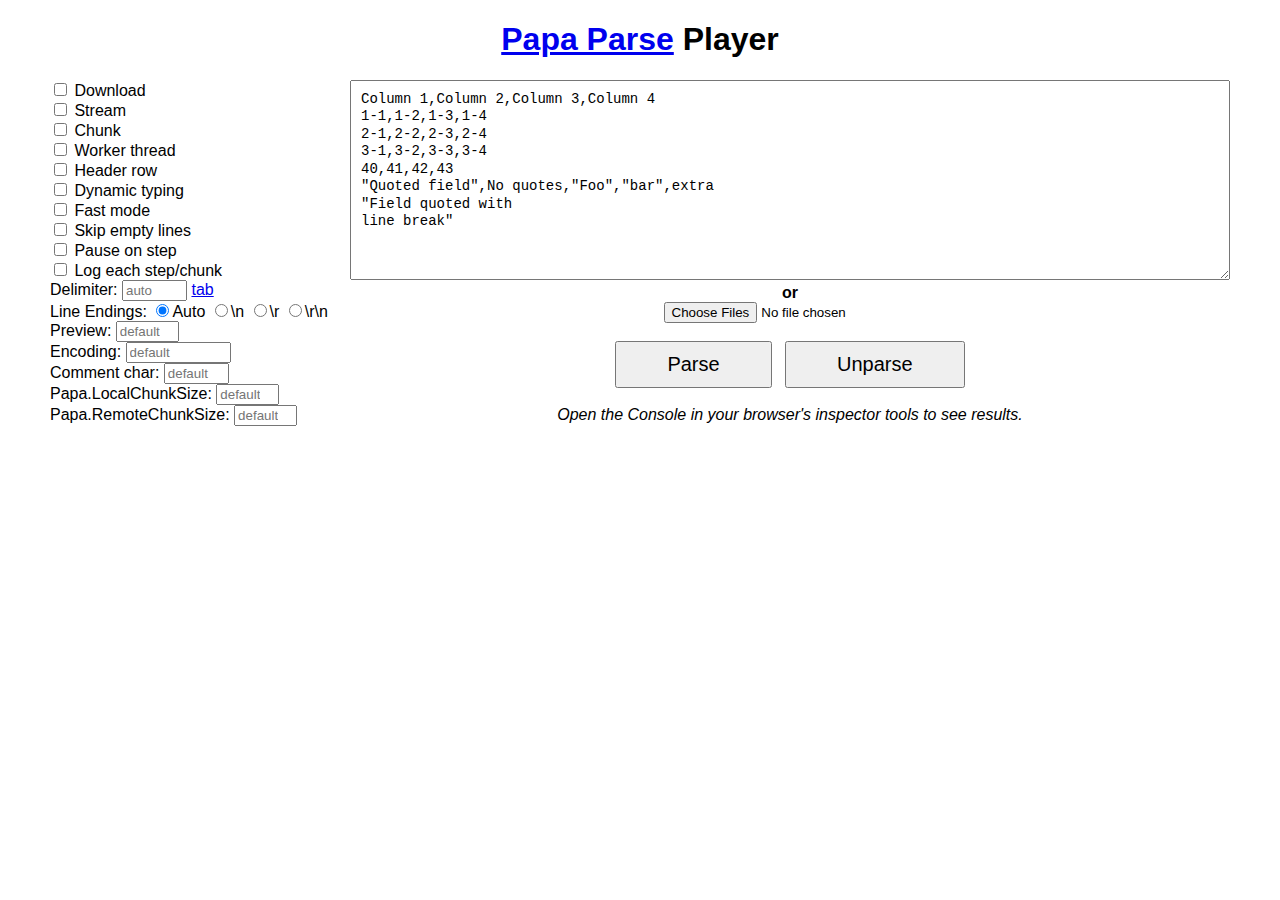
<file: libs/PapaParse-5.3.0/player/player.html>
<!DOCTYPE html>
<html>
	<head>
		<title>Papa Parse Player</title>
		<meta charset="utf-8">
		<link rel="stylesheet" href="player.css">
		<script src="http://ajax.googleapis.com/ajax/libs/jquery/2.1.0/jquery.min.js"></script>
		<script src="../papaparse.js"></script>
		<script src="player.js"></script>
	</head>
	<body>
		<h1><a href="http://papaparse.com">Papa Parse</a> Player</h1>

		<div class="grid-container">

			<div class="grid-25">
				<label><input type="checkbox" id="download"> Download</label>
				<label><input type="checkbox" id="stream"> Stream</label>
				<label><input type="checkbox" id="chunk"> Chunk</label>
				<label><input type="checkbox" id="worker"> Worker thread</label>
				<label><input type="checkbox" id="header"> Header row</label>
				<label><input type="checkbox" id="dynamicTyping"> Dynamic typing</label>
				<label><input type="checkbox" id="fastmode"> Fast mode</label>
				<label><input type="checkbox" id="skipEmptyLines"> Skip empty lines</label>
				<label><input type="checkbox" id="step-pause"> Pause on step</label>
				<label><input type="checkbox" id="print-steps"> Log each step/chunk</label>
				
				<label>Delimiter: <input type="text" size="5" placeholder="auto" id="delimiter"> <a href="javascript:" id="insert-tab">tab</a></label>

				Line Endings: 

				<label style="display: inline;"><input type="radio" name="newline" id="newline-auto" checked>Auto</label>
				<label style="display: inline;"><input type="radio" name="newline" id="newline-n">\n</label>
				<label style="display: inline;"><input type="radio" name="newline" id="newline-r">\r</label>
				<label style="display: inline;"><input type="radio" name="newline" id="newline-rn">\r\n</label>				
				
				<label>Preview: <input type="number" min="0" max="1000" placeholder="default" id="preview"></label>
				
				<label>Encoding: <input type="text" id="encoding" placeholder="default" size="10"></label>
				
				<label>Comment char: <input type="text" size="5" maxlength="1" placeholder="default" id="comments"></label>
				
				<label>Papa.LocalChunkSize: <input type="number" min="0" placeholder="default" id="localChunkSize"></label>
				
				<label>Papa.RemoteChunkSize: <input type="number" min="0" placeholder="default" id="remoteChunkSize"></label>
			</div>

			<div class="grid-75 text-center">

				<textarea id="input" placeholder="Input">Column 1,Column 2,Column 3,Column 4
1-1,1-2,1-3,1-4
2-1,2-2,2-3,2-4
3-1,3-2,3-3,3-4
40,41,42,43
"Quoted field",No quotes,"Foo","bar",extra
"Field quoted with
line break"</textarea>
		
				<br>
				<b>or</b>
				<br>

				<input type="file" id="files" multiple>
			
				<br><br>

				<button id="submit-parse">Parse</button>
				&nbsp;
				<button id="submit-unparse">Unparse</button>

				<br><br>

				<i>Open the Console in your browser's inspector tools to see results.</i>
			</div>

		</div>
	</body>
</html>
</file>
<file: libs/PapaParse-5.3.0/player/player.css>
body {
	font-family: 'Source Sans Pro', sans-serif;
}

h1 {
	text-align: center;
}

textarea,
button {
	font-size: 14px;
}

textarea {
	box-sizing: border-box;
	font: 14px/1.25em Menlo, Monaco, 'Courier New', monospace;
	width: 100%;
	padding: 10px;
	max-width: 900px;
	height: 200px;
}

button {
	padding: 10px 50px;
	font-size: 20px;
}

label {
	display: block;
}

input[type=number] {
	width: 55px;
}


.text-center {
	text-align: center;
}









/* ============================================ */
/* This file has a mobile-to-desktop breakpoint */
/* ============================================ */
@media screen and (max-width: 400px) {
	@-ms-viewport {
		width: 320px;
	}
}
.clear {
	clear: both;
	display: block;
	overflow: hidden;
	visibility: hidden;
	width: 0;
	height: 0;
}

.grid-container:before, .clearfix:before,
.grid-container:after,
.clearfix:after {
	content: ".";
	display: block;
	overflow: hidden;
	visibility: hidden;
	font-size: 0;
	line-height: 0;
	width: 0;
	height: 0;
}

.grid-container:after, .clearfix:after {
	clear: both;
}

.grid-container {
	margin-left: auto;
	margin-right: auto;
	max-width: 1200px;
	padding-left: 10px;
	padding-right: 10px;
}

.grid-5, .mobile-grid-5, .grid-10, .mobile-grid-10, .grid-15, .mobile-grid-15, .grid-20, .mobile-grid-20, .grid-25, .mobile-grid-25, .grid-30, .mobile-grid-30, .grid-35, .mobile-grid-35, .grid-40, .mobile-grid-40, .grid-45, .mobile-grid-45, .grid-50, .mobile-grid-50, .grid-55, .mobile-grid-55, .grid-60, .mobile-grid-60, .grid-65, .mobile-grid-65, .grid-70, .mobile-grid-70, .grid-75, .mobile-grid-75, .grid-80, .mobile-grid-80, .grid-85, .mobile-grid-85, .grid-90, .mobile-grid-90, .grid-95, .mobile-grid-95, .grid-100, .mobile-grid-100, .grid-33, .mobile-grid-33, .grid-66, .mobile-grid-66 {
	-moz-box-sizing: border-box;
	-webkit-box-sizing: border-box;
	box-sizing: border-box;
	padding-left: 10px;
	padding-right: 10px;
}

.grid-parent {
	padding-left: 0;
	padding-right: 0;
}

@media screen and (max-width: 767px) {
	.mobile-grid-100:before,
	.mobile-grid-100:after {
		content: ".";
		display: block;
		overflow: hidden;
		visibility: hidden;
		font-size: 0;
		line-height: 0;
		width: 0;
		height: 0;
	}

	.mobile-grid-100:after {
		clear: both;
	}

	.mobile-push-5, .mobile-pull-5, .mobile-push-10, .mobile-pull-10, .mobile-push-15, .mobile-pull-15, .mobile-push-20, .mobile-pull-20, .mobile-push-25, .mobile-pull-25, .mobile-push-30, .mobile-pull-30, .mobile-push-35, .mobile-pull-35, .mobile-push-40, .mobile-pull-40, .mobile-push-45, .mobile-pull-45, .mobile-push-50, .mobile-pull-50, .mobile-push-55, .mobile-pull-55, .mobile-push-60, .mobile-pull-60, .mobile-push-65, .mobile-pull-65, .mobile-push-70, .mobile-pull-70, .mobile-push-75, .mobile-pull-75, .mobile-push-80, .mobile-pull-80, .mobile-push-85, .mobile-pull-85, .mobile-push-90, .mobile-pull-90, .mobile-push-95, .mobile-pull-95, .mobile-push-33, .mobile-pull-33, .mobile-push-66, .mobile-pull-66 {
		position: relative;
	}

	.hide-on-mobile {
		display: none !important;
	}

	.mobile-grid-5 {
		float: left;
		width: 5%;
	}

	.mobile-prefix-5 {
		margin-left: 5%;
	}

	.mobile-suffix-5 {
		margin-right: 5%;
	}

	.mobile-push-5 {
		left: 5%;
	}

	.mobile-pull-5 {
		left: -5%;
	}

	.mobile-grid-10 {
		float: left;
		width: 10%;
	}

	.mobile-prefix-10 {
		margin-left: 10%;
	}

	.mobile-suffix-10 {
		margin-right: 10%;
	}

	.mobile-push-10 {
		left: 10%;
	}

	.mobile-pull-10 {
		left: -10%;
	}

	.mobile-grid-15 {
		float: left;
		width: 15%;
	}

	.mobile-prefix-15 {
		margin-left: 15%;
	}

	.mobile-suffix-15 {
		margin-right: 15%;
	}

	.mobile-push-15 {
		left: 15%;
	}

	.mobile-pull-15 {
		left: -15%;
	}

	.mobile-grid-20 {
		float: left;
		width: 20%;
	}

	.mobile-prefix-20 {
		margin-left: 20%;
	}

	.mobile-suffix-20 {
		margin-right: 20%;
	}

	.mobile-push-20 {
		left: 20%;
	}

	.mobile-pull-20 {
		left: -20%;
	}

	.mobile-grid-25 {
		float: left;
		width: 25%;
	}

	.mobile-prefix-25 {
		margin-left: 25%;
	}

	.mobile-suffix-25 {
		margin-right: 25%;
	}

	.mobile-push-25 {
		left: 25%;
	}

	.mobile-pull-25 {
		left: -25%;
	}

	.mobile-grid-30 {
		float: left;
		width: 30%;
	}

	.mobile-prefix-30 {
		margin-left: 30%;
	}

	.mobile-suffix-30 {
		margin-right: 30%;
	}

	.mobile-push-30 {
		left: 30%;
	}

	.mobile-pull-30 {
		left: -30%;
	}

	.mobile-grid-35 {
		float: left;
		width: 35%;
	}

	.mobile-prefix-35 {
		margin-left: 35%;
	}

	.mobile-suffix-35 {
		margin-right: 35%;
	}

	.mobile-push-35 {
		left: 35%;
	}

	.mobile-pull-35 {
		left: -35%;
	}

	.mobile-grid-40 {
		float: left;
		width: 40%;
	}

	.mobile-prefix-40 {
		margin-left: 40%;
	}

	.mobile-suffix-40 {
		margin-right: 40%;
	}

	.mobile-push-40 {
		left: 40%;
	}

	.mobile-pull-40 {
		left: -40%;
	}

	.mobile-grid-45 {
		float: left;
		width: 45%;
	}

	.mobile-prefix-45 {
		margin-left: 45%;
	}

	.mobile-suffix-45 {
		margin-right: 45%;
	}

	.mobile-push-45 {
		left: 45%;
	}

	.mobile-pull-45 {
		left: -45%;
	}

	.mobile-grid-50 {
		float: left;
		width: 50%;
	}

	.mobile-prefix-50 {
		margin-left: 50%;
	}

	.mobile-suffix-50 {
		margin-right: 50%;
	}

	.mobile-push-50 {
		left: 50%;
	}

	.mobile-pull-50 {
		left: -50%;
	}

	.mobile-grid-55 {
		float: left;
		width: 55%;
	}

	.mobile-prefix-55 {
		margin-left: 55%;
	}

	.mobile-suffix-55 {
		margin-right: 55%;
	}

	.mobile-push-55 {
		left: 55%;
	}

	.mobile-pull-55 {
		left: -55%;
	}

	.mobile-grid-60 {
		float: left;
		width: 60%;
	}

	.mobile-prefix-60 {
		margin-left: 60%;
	}

	.mobile-suffix-60 {
		margin-right: 60%;
	}

	.mobile-push-60 {
		left: 60%;
	}

	.mobile-pull-60 {
		left: -60%;
	}

	.mobile-grid-65 {
		float: left;
		width: 65%;
	}

	.mobile-prefix-65 {
		margin-left: 65%;
	}

	.mobile-suffix-65 {
		margin-right: 65%;
	}

	.mobile-push-65 {
		left: 65%;
	}

	.mobile-pull-65 {
		left: -65%;
	}

	.mobile-grid-70 {
		float: left;
		width: 70%;
	}

	.mobile-prefix-70 {
		margin-left: 70%;
	}

	.mobile-suffix-70 {
		margin-right: 70%;
	}

	.mobile-push-70 {
		left: 70%;
	}

	.mobile-pull-70 {
		left: -70%;
	}

	.mobile-grid-75 {
		float: left;
		width: 75%;
	}

	.mobile-prefix-75 {
		margin-left: 75%;
	}

	.mobile-suffix-75 {
		margin-right: 75%;
	}

	.mobile-push-75 {
		left: 75%;
	}

	.mobile-pull-75 {
		left: -75%;
	}

	.mobile-grid-80 {
		float: left;
		width: 80%;
	}

	.mobile-prefix-80 {
		margin-left: 80%;
	}

	.mobile-suffix-80 {
		margin-right: 80%;
	}

	.mobile-push-80 {
		left: 80%;
	}

	.mobile-pull-80 {
		left: -80%;
	}

	.mobile-grid-85 {
		float: left;
		width: 85%;
	}

	.mobile-prefix-85 {
		margin-left: 85%;
	}

	.mobile-suffix-85 {
		margin-right: 85%;
	}

	.mobile-push-85 {
		left: 85%;
	}

	.mobile-pull-85 {
		left: -85%;
	}

	.mobile-grid-90 {
		float: left;
		width: 90%;
	}

	.mobile-prefix-90 {
		margin-left: 90%;
	}

	.mobile-suffix-90 {
		margin-right: 90%;
	}

	.mobile-push-90 {
		left: 90%;
	}

	.mobile-pull-90 {
		left: -90%;
	}

	.mobile-grid-95 {
		float: left;
		width: 95%;
	}

	.mobile-prefix-95 {
		margin-left: 95%;
	}

	.mobile-suffix-95 {
		margin-right: 95%;
	}

	.mobile-push-95 {
		left: 95%;
	}

	.mobile-pull-95 {
		left: -95%;
	}

	.mobile-grid-33 {
		float: left;
		width: 33.33333%;
	}

	.mobile-prefix-33 {
		margin-left: 33.33333%;
	}

	.mobile-suffix-33 {
		margin-right: 33.33333%;
	}

	.mobile-push-33 {
		left: 33.33333%;
	}

	.mobile-pull-33 {
		left: -33.33333%;
	}

	.mobile-grid-66 {
		float: left;
		width: 66.66667%;
	}

	.mobile-prefix-66 {
		margin-left: 66.66667%;
	}

	.mobile-suffix-66 {
		margin-right: 66.66667%;
	}

	.mobile-push-66 {
		left: 66.66667%;
	}

	.mobile-pull-66 {
		left: -66.66667%;
	}

	.mobile-grid-100 {
		clear: both;
		width: 100%;
	}
}
@media screen and (min-width: 768px) {
	.grid-100:before,
	.grid-100:after {
		content: ".";
		display: block;
		overflow: hidden;
		visibility: hidden;
		font-size: 0;
		line-height: 0;
		width: 0;
		height: 0;
	}

	.grid-100:after {
		clear: both;
	}

	.push-5, .pull-5, .push-10, .pull-10, .push-15, .pull-15, .push-20, .pull-20, .push-25, .pull-25, .push-30, .pull-30, .push-35, .pull-35, .push-40, .pull-40, .push-45, .pull-45, .push-50, .pull-50, .push-55, .pull-55, .push-60, .pull-60, .push-65, .pull-65, .push-70, .pull-70, .push-75, .pull-75, .push-80, .pull-80, .push-85, .pull-85, .push-90, .pull-90, .push-95, .pull-95, .push-33, .pull-33, .push-66, .pull-66 {
		position: relative;
	}

	.hide-on-desktop {
		display: none !important;
	}

	.grid-5 {
		float: left;
		width: 5%;
	}

	.prefix-5 {
		margin-left: 5%;
	}

	.suffix-5 {
		margin-right: 5%;
	}

	.push-5 {
		left: 5%;
	}

	.pull-5 {
		left: -5%;
	}

	.grid-10 {
		float: left;
		width: 10%;
	}

	.prefix-10 {
		margin-left: 10%;
	}

	.suffix-10 {
		margin-right: 10%;
	}

	.push-10 {
		left: 10%;
	}

	.pull-10 {
		left: -10%;
	}

	.grid-15 {
		float: left;
		width: 15%;
	}

	.prefix-15 {
		margin-left: 15%;
	}

	.suffix-15 {
		margin-right: 15%;
	}

	.push-15 {
		left: 15%;
	}

	.pull-15 {
		left: -15%;
	}

	.grid-20 {
		float: left;
		width: 20%;
	}

	.prefix-20 {
		margin-left: 20%;
	}

	.suffix-20 {
		margin-right: 20%;
	}

	.push-20 {
		left: 20%;
	}

	.pull-20 {
		left: -20%;
	}

	.grid-25 {
		float: left;
		width: 25%;
	}

	.prefix-25 {
		margin-left: 25%;
	}

	.suffix-25 {
		margin-right: 25%;
	}

	.push-25 {
		left: 25%;
	}

	.pull-25 {
		left: -25%;
	}

	.grid-30 {
		float: left;
		width: 30%;
	}

	.prefix-30 {
		margin-left: 30%;
	}

	.suffix-30 {
		margin-right: 30%;
	}

	.push-30 {
		left: 30%;
	}

	.pull-30 {
		left: -30%;
	}

	.grid-35 {
		float: left;
		width: 35%;
	}

	.prefix-35 {
		margin-left: 35%;
	}

	.suffix-35 {
		margin-right: 35%;
	}

	.push-35 {
		left: 35%;
	}

	.pull-35 {
		left: -35%;
	}

	.grid-40 {
		float: left;
		width: 40%;
	}

	.prefix-40 {
		margin-left: 40%;
	}

	.suffix-40 {
		margin-right: 40%;
	}

	.push-40 {
		left: 40%;
	}

	.pull-40 {
		left: -40%;
	}

	.grid-45 {
		float: left;
		width: 45%;
	}

	.prefix-45 {
		margin-left: 45%;
	}

	.suffix-45 {
		margin-right: 45%;
	}

	.push-45 {
		left: 45%;
	}

	.pull-45 {
		left: -45%;
	}

	.grid-50 {
		float: left;
		width: 50%;
	}

	.prefix-50 {
		margin-left: 50%;
	}

	.suffix-50 {
		margin-right: 50%;
	}

	.push-50 {
		left: 50%;
	}

	.pull-50 {
		left: -50%;
	}

	.grid-55 {
		float: left;
		width: 55%;
	}

	.prefix-55 {
		margin-left: 55%;
	}

	.suffix-55 {
		margin-right: 55%;
	}

	.push-55 {
		left: 55%;
	}

	.pull-55 {
		left: -55%;
	}

	.grid-60 {
		float: left;
		width: 60%;
	}

	.prefix-60 {
		margin-left: 60%;
	}

	.suffix-60 {
		margin-right: 60%;
	}

	.push-60 {
		left: 60%;
	}

	.pull-60 {
		left: -60%;
	}

	.grid-65 {
		float: left;
		width: 65%;
	}

	.prefix-65 {
		margin-left: 65%;
	}

	.suffix-65 {
		margin-right: 65%;
	}

	.push-65 {
		left: 65%;
	}

	.pull-65 {
		left: -65%;
	}

	.grid-70 {
		float: left;
		width: 70%;
	}

	.prefix-70 {
		margin-left: 70%;
	}

	.suffix-70 {
		margin-right: 70%;
	}

	.push-70 {
		left: 70%;
	}

	.pull-70 {
		left: -70%;
	}

	.grid-75 {
		float: left;
		width: 75%;
	}

	.prefix-75 {
		margin-left: 75%;
	}

	.suffix-75 {
		margin-right: 75%;
	}

	.push-75 {
		left: 75%;
	}

	.pull-75 {
		left: -75%;
	}

	.grid-80 {
		float: left;
		width: 80%;
	}

	.prefix-80 {
		margin-left: 80%;
	}

	.suffix-80 {
		margin-right: 80%;
	}

	.push-80 {
		left: 80%;
	}

	.pull-80 {
		left: -80%;
	}

	.grid-85 {
		float: left;
		width: 85%;
	}

	.prefix-85 {
		margin-left: 85%;
	}

	.suffix-85 {
		margin-right: 85%;
	}

	.push-85 {
		left: 85%;
	}

	.pull-85 {
		left: -85%;
	}

	.grid-90 {
		float: left;
		width: 90%;
	}

	.prefix-90 {
		margin-left: 90%;
	}

	.suffix-90 {
		margin-right: 90%;
	}

	.push-90 {
		left: 90%;
	}

	.pull-90 {
		left: -90%;
	}

	.grid-95 {
		float: left;
		width: 95%;
	}

	.prefix-95 {
		margin-left: 95%;
	}

	.suffix-95 {
		margin-right: 95%;
	}

	.push-95 {
		left: 95%;
	}

	.pull-95 {
		left: -95%;
	}

	.grid-33 {
		float: left;
		width: 33.33333%;
	}

	.prefix-33 {
		margin-left: 33.33333%;
	}

	.suffix-33 {
		margin-right: 33.33333%;
	}

	.push-33 {
		left: 33.33333%;
	}

	.pull-33 {
		left: -33.33333%;
	}

	.grid-66 {
		float: left;
		width: 66.66667%;
	}

	.prefix-66 {
		margin-left: 66.66667%;
	}

	.suffix-66 {
		margin-right: 66.66667%;
	}

	.push-66 {
		left: 66.66667%;
	}

	.pull-66 {
		left: -66.66667%;
	}

	.grid-100 {
		clear: both;
		width: 100%;
	}
}
</file>
